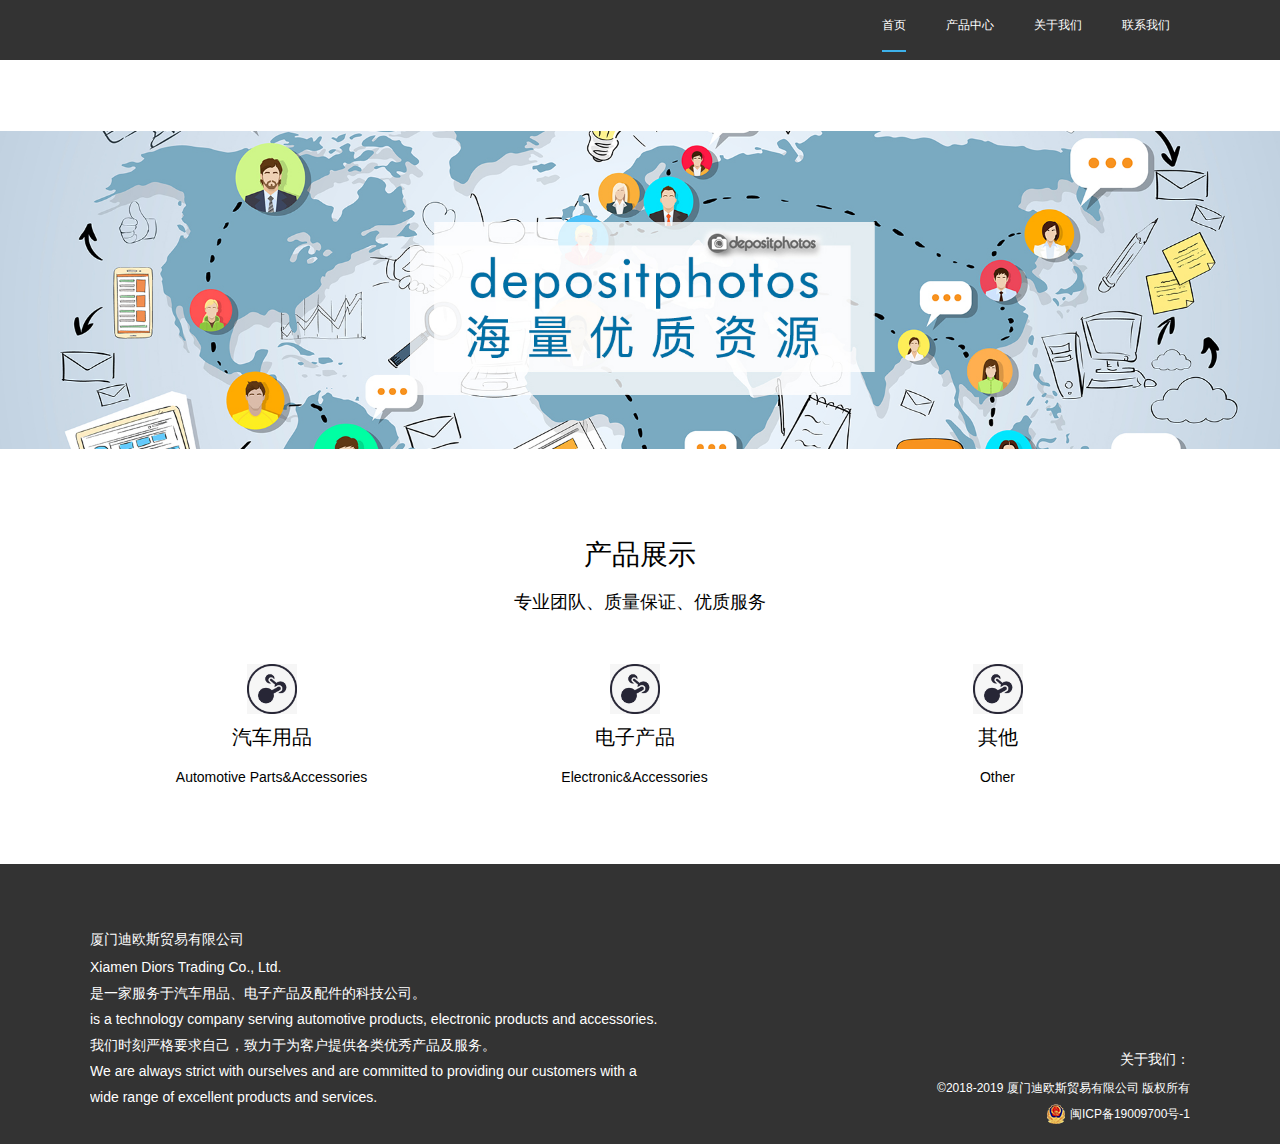
<file: index.html>
<!DOCTYPE html>
<html lang="en">
<head>
    <meta charset="UTF-8">
    <title>首页</title>
    <link rel="stylesheet" href="css/reset.css">
    <link rel="stylesheet" href="css/style.css">
</head>
<body>
<!--头部-->
<header>
    <div class="wrapper">
        <div class="logo"></div>
        <ul class="nav-list">
            <li class="item"><a class="active">首页</a></li>
            <li class="item"><a href="page/product.html">产品中心</a></li>
            <li class="item"><a href="page/about.html">关于我们</a></li>
            <li class="item"><a href="page/concat.html">联系我们</a></li>
        </ul>
    </div>
</header>
<div class="main-box">
    <div class="banner-box">
        <img src="img/banner.jpg">
    </div>
    <div class="product wrapper">
        <h3>产品展示</h3>
        <p>专业团队、质量保证、优质服务</p>
        <ul class="product-list">
            <li>
                <img src="img/icon.jpg">
                <h4>汽车用品</h4>
                <p>Automotive Parts&Accessories</p>
            </li>
            <li>
                <img src="img/icon.jpg">
                <h4>电子产品</h4>
                <p>Electronic&Accessories</p>
            </li>
            <li>
                <img src="img/icon.jpg">
                <h4>其他</h4>
                <p>Other</p>
            </li>
        </ul>
    </div>
</div>

<!--底部-->
<footer>
    <div class="wrapper">
        <div class="copy-idea left">
            <h4>厦门迪欧斯贸易有限公司</h4>
            <p>
                Xiamen Diors Trading Co., Ltd.<br>
                是一家服务于汽车用品、电子产品及配件的科技公司。<br>
                is a technology company serving automotive products, electronic products and accessories.<br>
                我们时刻严格要求自己，致力于为客户提供各类优秀产品及服务。<br>
                We are always strict with ourselves and are committed to providing our customers with a<br>
                wide range of excellent products and services.<br>
            </p>
        </div>
        <div class="copy-desc right">
            <h4>关于我们：</h4>
            <p>
                <small>©2018-2019 厦门迪欧斯贸易有限公司 版权所有</small>
                <a href="http://beian.miit.gov.cn" target="_blank"><img src="img/record.png">闽ICP备19009700号-1</a>
            </p>
        </div>
    </div>
</footer>
</body>
</html>
</file>
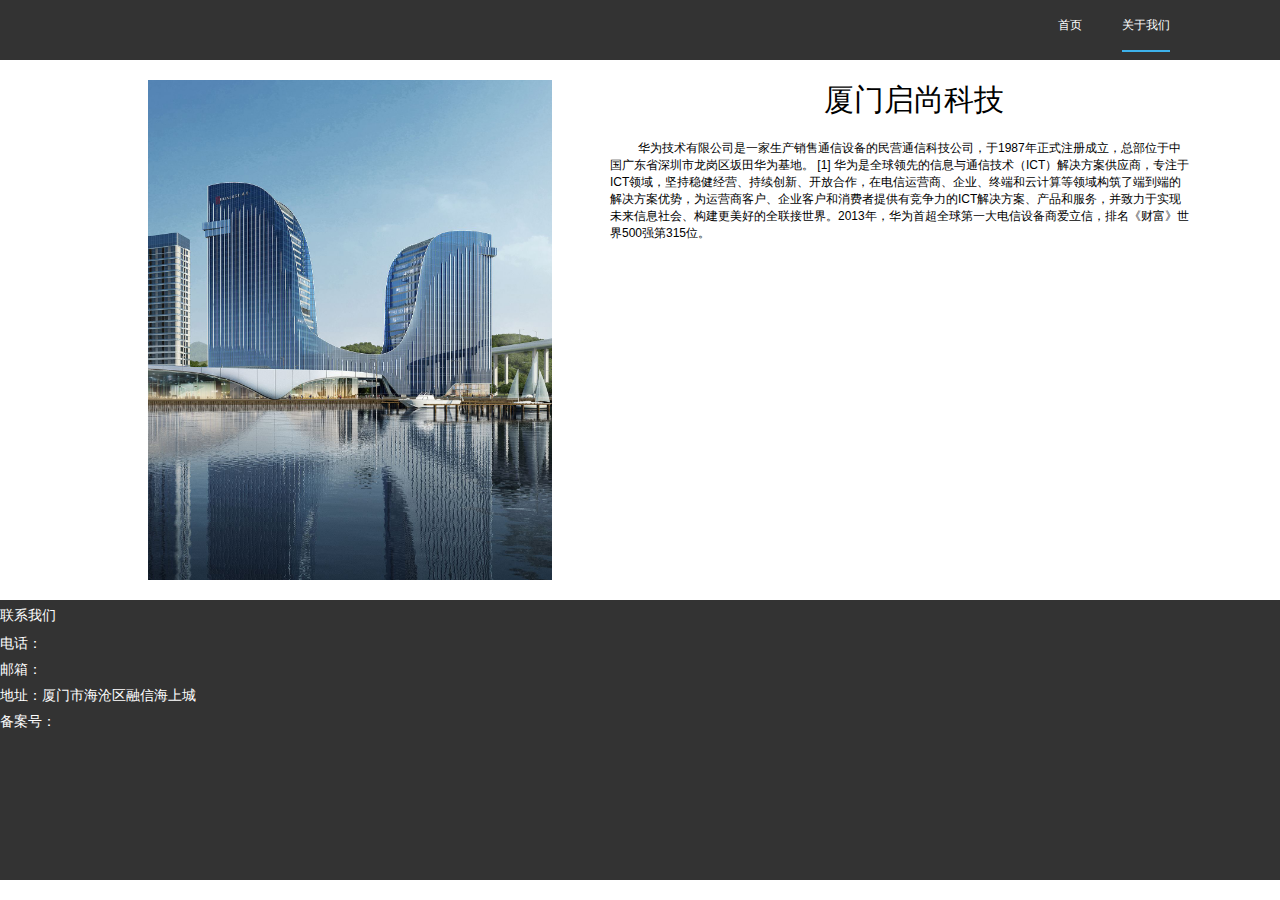
<file: page/about.html>
<!DOCTYPE html>
<html lang="en">
<head>
    <meta charset="UTF-8">
    <title>关于我们</title>
    <link rel="stylesheet" href="../css/reset.css">
    <link rel="stylesheet" href="../css/style.css">
</head>
<body>
<!--头部-->
<header>
    <div class="wrapper">
        <div class="logo"></div>
        <ul class="nav-list">
            <li class="item"><a href="../index.html">首页</a></li>
            <li class="item"><a class="active">关于我们</a></li>
        </ul>
    </div>
</header>
<div class="main-box">
    <div class="wrapper">
        <div class="company-photo">
            <img src="../img/company.jpg">
        </div>
        <div class="company-text">
            <h3>厦门启尚科技</h3>
            <p>华为技术有限公司是一家生产销售通信设备的民营通信科技公司，于1987年正式注册成立，总部位于中国广东省深圳市龙岗区坂田华为基地。 [1]  华为是全球领先的信息与通信技术（ICT）解决方案供应商，专注于ICT领域，坚持稳健经营、持续创新、开放合作，在电信运营商、企业、终端和云计算等领域构筑了端到端的解决方案优势，为运营商客户、企业客户和消费者提供有竞争力的ICT解决方案、产品和服务，并致力于实现未来信息社会、构建更美好的全联接世界。2013年，华为首超全球第一大电信设备商爱立信，排名《财富》世界500强第315位。</p>
        </div>
    </div>
</div>
<!--底部-->
<footer>
    <h4>联系我们</h4>
    <p>
        电话：<br>
        邮箱：<br>
        地址：厦门市海沧区融信海上城<br>
        备案号：
    </p>
</footer>
</body>
</html>
</file>
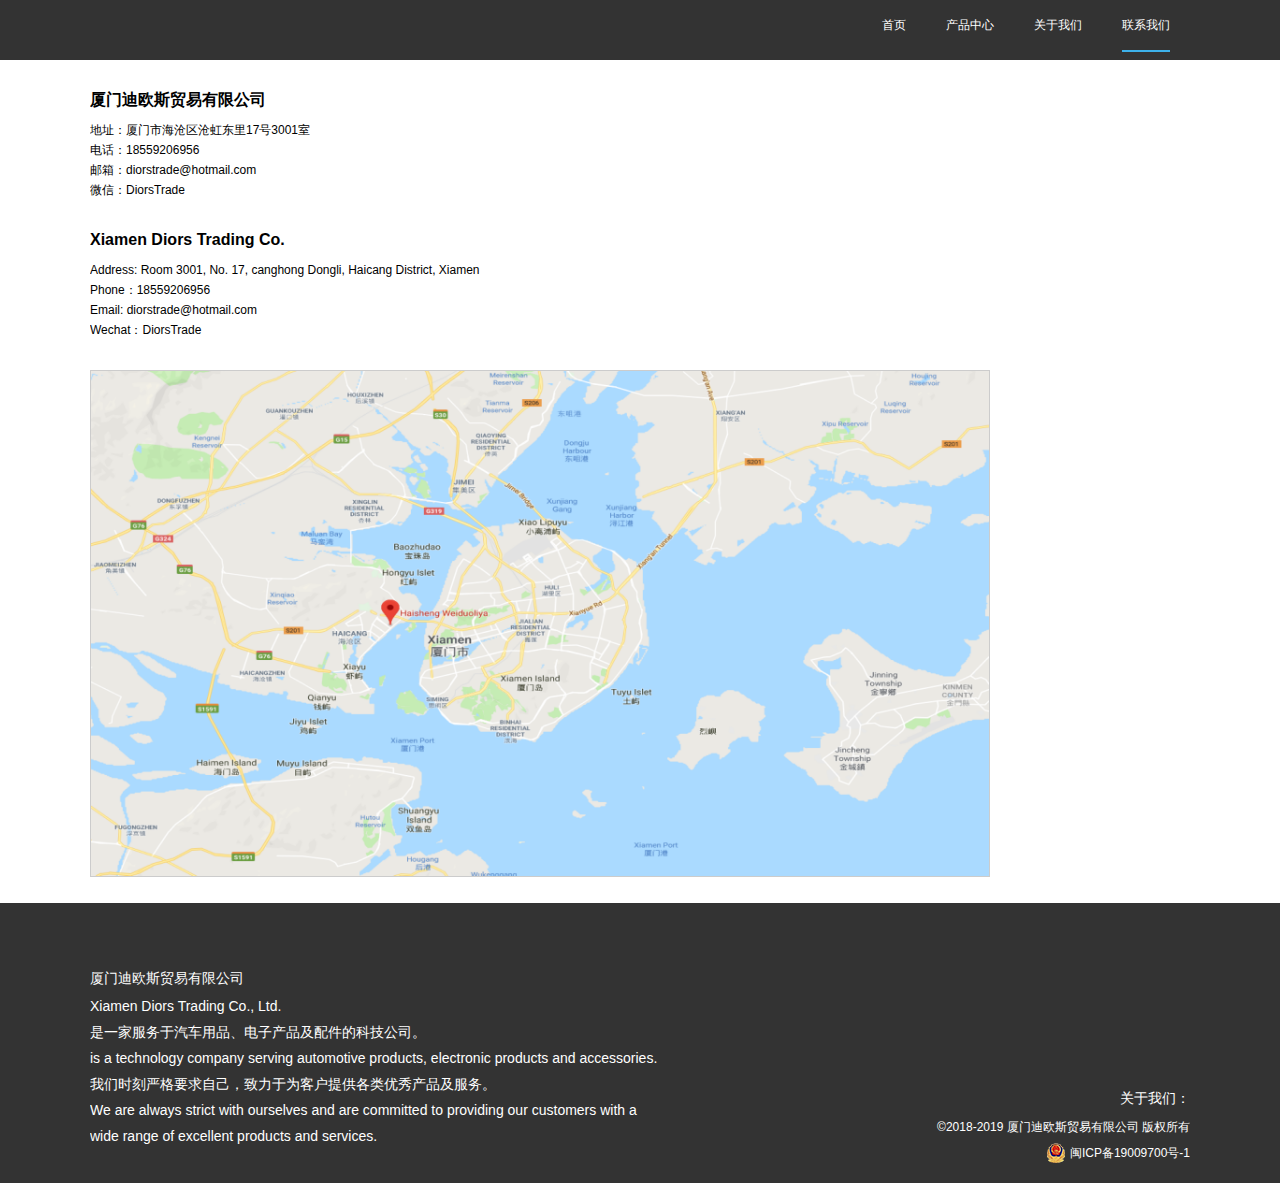
<file: page/concat.html>
<!DOCTYPE html>
<html lang="en">
<head>
    <meta charset="UTF-8">
    <title>联系我们</title>
    <link rel="stylesheet" href="../css/reset.css">
    <link rel="stylesheet" href="../css/style.css">
</head>
<body>
<!--头部-->
<header>
    <div class="wrapper">
        <div class="logo"></div>
        <ul class="nav-list">
            <li class="item"><a href="../index.html">首页</a></li>
            <li class="item"><a href="../page/product.html">产品中心</a></li>
            <li class="item"><a href="../page/about.html">关于我们</a></li>
            <li class="item"><a class="active">联系我们</a></li>
        </ul>
    </div>
</header>

<div class="main-box">
    <div class="wrapper">
        <div class="concat-us">
            <h2>厦门迪欧斯贸易有限公司</h2>
            <p>地址：厦门市海沧区沧虹东里17号3001室<br></p>
            <p>电话：18559206956</p>
            <p>邮箱：diorstrade@hotmail.com</p>
            <p>微信：DiorsTrade</p>
            <br>
            <h2>Xiamen Diors Trading Co.</h2>
            <p>Address: Room 3001, No. 17, canghong Dongli, Haicang District, Xiamen</p>
            <p>Phone：18559206956</p>
            <p>Email: diorstrade@hotmail.com</p>
            <p>Wechat：DiorsTrade</p>

            <img src="../img/map.png">
        </div>
    </div>
</div>

<!--底部-->
<footer>
    <div class="wrapper">
        <div class="copy-idea left">
            <h4>厦门迪欧斯贸易有限公司</h4>
            <p>
                Xiamen Diors Trading Co., Ltd.<br>
                是一家服务于汽车用品、电子产品及配件的科技公司。<br>
                is a technology company serving automotive products, electronic products and accessories.<br>
                我们时刻严格要求自己，致力于为客户提供各类优秀产品及服务。<br>
                We are always strict with ourselves and are committed to providing our customers with a<br>
                wide range of excellent products and services.<br>
            </p>
        </div>
        <div class="copy-desc right">
            <h4>关于我们：</h4>
            <p>
                <small>©2018-2019 厦门迪欧斯贸易有限公司 版权所有</small>
                <a href="http://beian.miit.gov.cn" target="_blank"><img src="../img/record.png">闽ICP备19009700号-1</a>
            </p>
        </div>
    </div>
</footer>
</body>
</html>
</file>
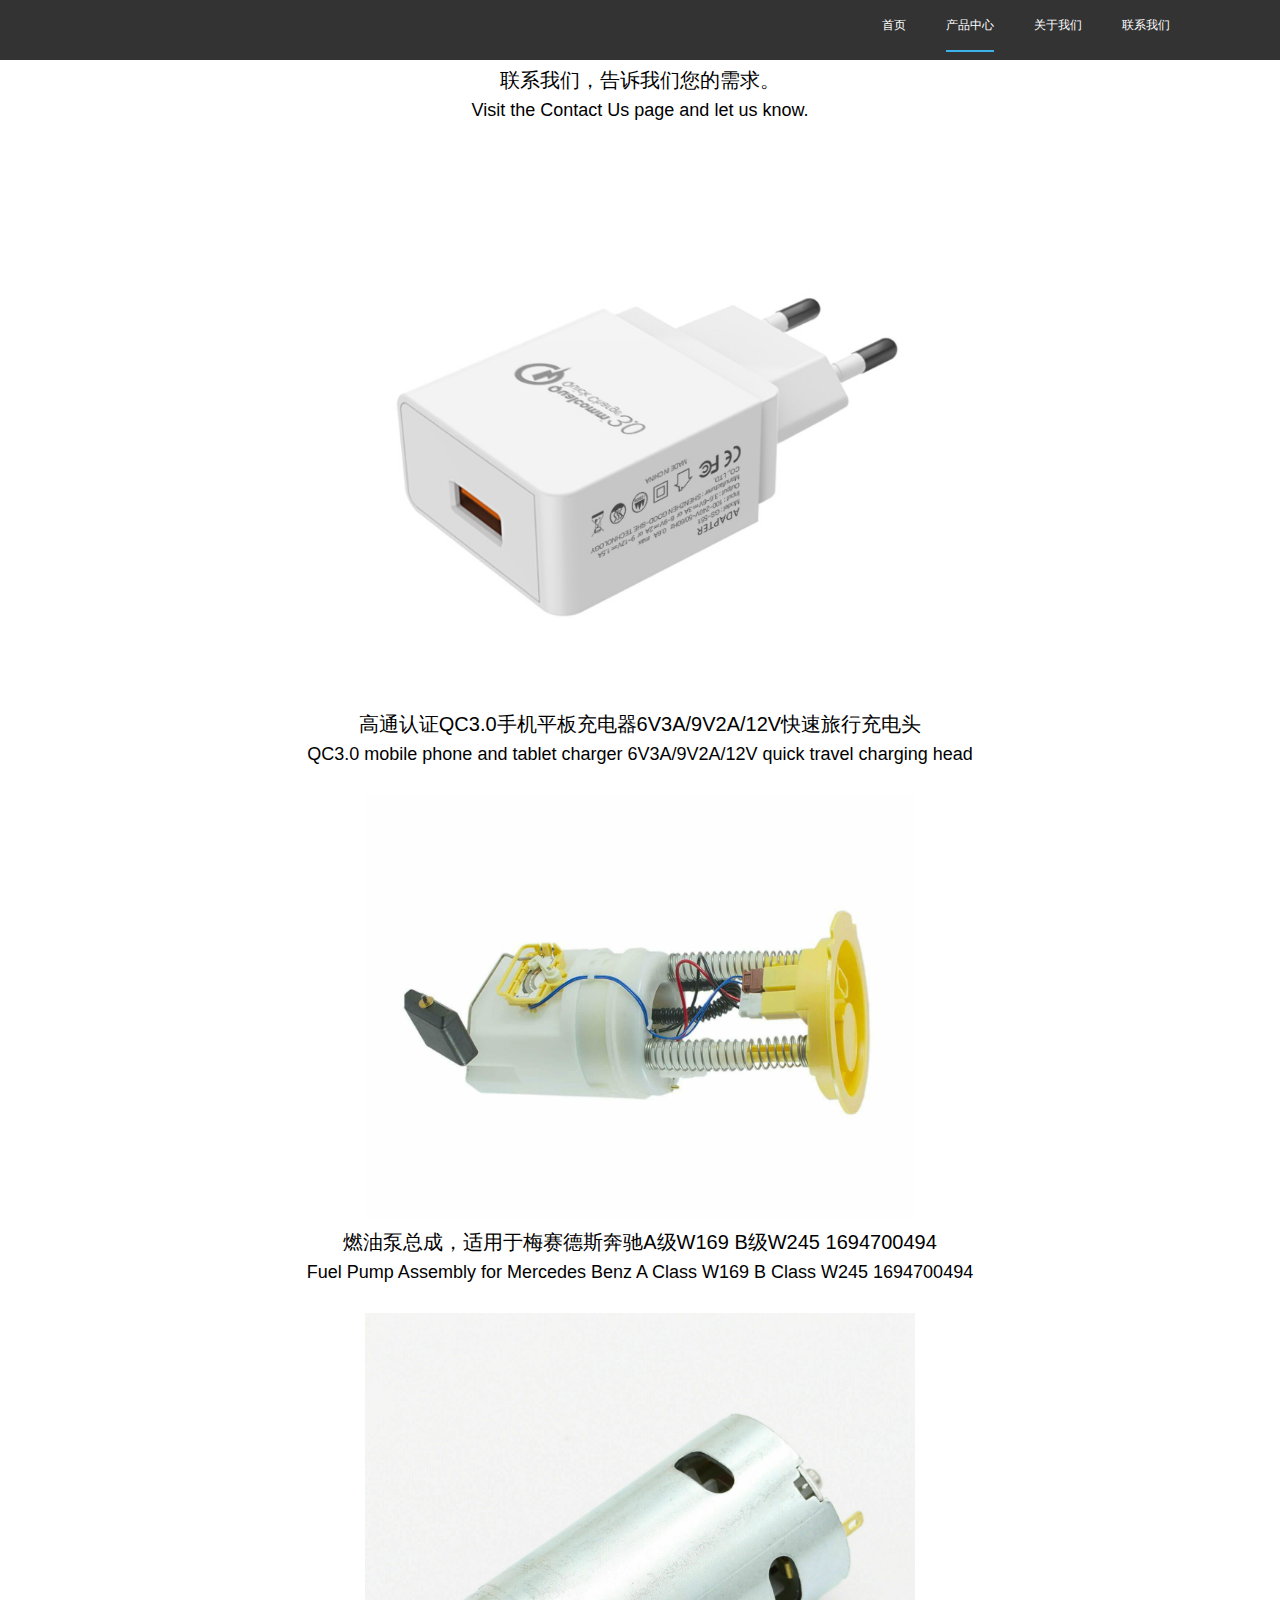
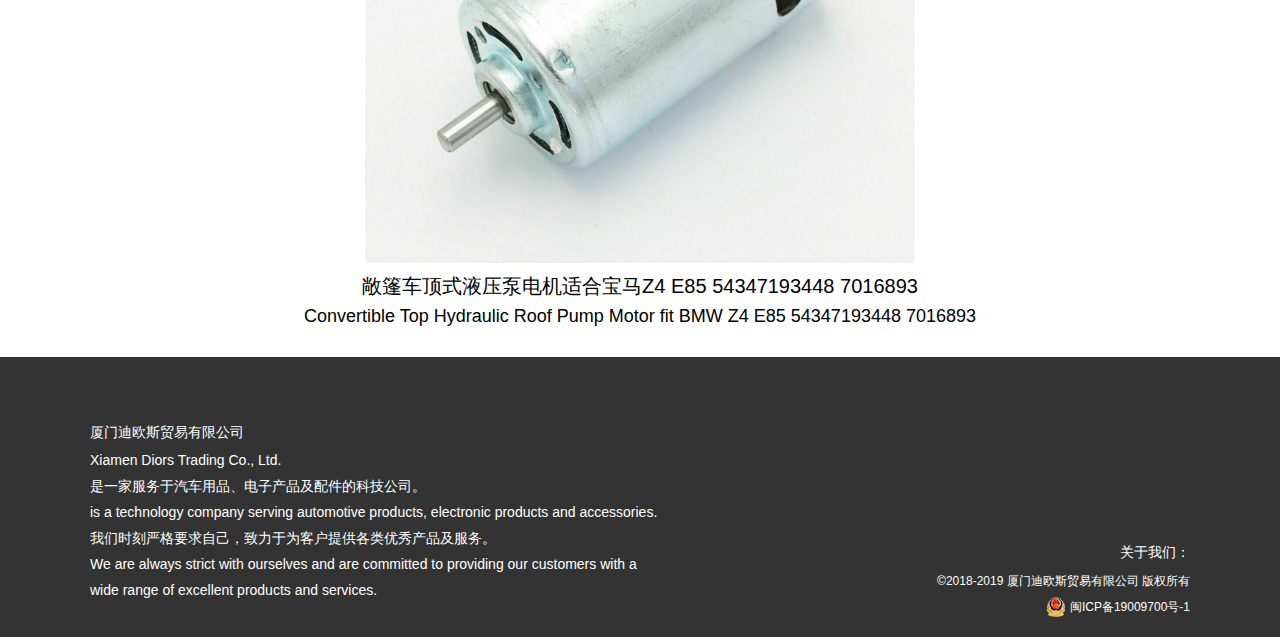
<file: page/product.html>
<!DOCTYPE html>
<html lang="en">
<head>
    <meta charset="UTF-8">
    <title>产品中心</title>
    <link rel="stylesheet" href="../css/reset.css">
    <link rel="stylesheet" href="../css/style.css">
</head>
<body>
<!--头部-->
<header>
    <div class="wrapper">
        <div class="logo"></div>
        <ul class="nav-list">
            <li class="item"><a href="../index.html">首页</a></li>
            <li class="item"><a class="active">产品中心</a></li>
            <li class="item"><a href="../page/about.html">关于我们</a></li>
            <li class="item"><a href="../page/concat.html">联系我们</a></li>
        </ul>
    </div>
</header>

<div class="main-box">
    <div class="product wrapper">
        <div class="product-detail">
            <h1>联系我们，告诉我们您的需求。</h1>
            <p>Visit the Contact Us page and let us know.</p>
        </div>
        <div class="product-detail">
            <img src="../img/product/CDT003.png">
            <h1>高通认证QC3.0手机平板充电器6V3A/9V2A/12V快速旅行充电头</h1>
            <p>QC3.0 mobile phone and tablet charger 6V3A/9V2A/12V quick travel charging head</p>
        </div>
        <div class="product-detail">
            <img src="../img/product/FP001.jpg">
            <h1>燃油泵总成，适用于梅赛德斯奔驰A级W169 B级W245 1694700494</h1>
            <p>Fuel Pump Assembly for Mercedes Benz A Class W169 B Class W245 1694700494</p>
        </div>
        <div class="product-detail">
            <img src="../img/product/RP002.jpg">
            <h1>敞篷车顶式液压泵电机适合宝马Z4 E85 54347193448 7016893</h1>
            <p>Convertible Top Hydraulic Roof Pump Motor fit BMW Z4 E85 54347193448 7016893</p>
        </div>
    </div>
</div>

<!--底部-->
<footer>
    <div class="wrapper">
        <div class="copy-idea left">
            <h4>厦门迪欧斯贸易有限公司</h4>
            <p>
                Xiamen Diors Trading Co., Ltd.<br>
                是一家服务于汽车用品、电子产品及配件的科技公司。<br>
                is a technology company serving automotive products, electronic products and accessories.<br>
                我们时刻严格要求自己，致力于为客户提供各类优秀产品及服务。<br>
                We are always strict with ourselves and are committed to providing our customers with a<br>
                wide range of excellent products and services.<br>
            </p>
        </div>
        <div class="copy-desc right">
            <h4>关于我们：</h4>
            <p>
                <small>©2018-2019 厦门迪欧斯贸易有限公司 版权所有</small>
                <a href="http://beian.miit.gov.cn" target="_blank"><img src="../img/record.png">闽ICP备19009700号-1</a>
            </p>
        </div>
    </div>
</footer>
</body>
</html>
</file>
<file: css/style.css>
/*全局*/
.wrapper {
    width: 1100px;
    margin: 0 auto;
    overflow: auto;
}
/*导航栏*/
header {
    height: 60px;
    width: 100%;
    background: #333;
}
.logo {
    float: left;
}
.nav-list {
    float: right;
}
.nav-list li {
    float: left;
    margin: 0 20px;
    position: relative;
}
.nav-list li a {
    color: #fff;
    line-height: 50px;
    display: block;
    transition: .5s;
}
.nav-list li a:hover {
    border-bottom: 2px solid #3db1ea;
}
.nav-list li a.active {
    border-bottom: 2px solid #3db1ea;
}

/*内容主体*/
.banner-box {
    width: 100%;
    height: 460px;
    overflow: hidden;
    display: flex;
    flex-direction: row;
    justify-content: center;
    align-items: center;
}
.banner-box img {
    width: 100%;
}

.product {
    text-align: center;
}
.product h3 {
    font-size: 28px;
    line-height: 70px;
}
.product p {
    font-size: 18px;
}
.product .product-list {
    width: 100%;
    overflow: auto;
    margin: 50px 0;
}
.product .product-list li {
    width: 33%;
    height: 150px;
    float: left;
}
.product .product-list li img {
    width: 50px;
    margin: 0 auto;
}
.product .product-list li h4 {
    font-size: 20px;
    line-height: 40px;
}
.product .product-list li p {
    font-size: 14px;
    line-height: 40px;
}

/*产品中心*/
.product-detail {
    width: 100%;
    margin-bottom: 30px;
}
.product-detail img {
    width: 50%;
}
.product-detail h1 {
    font-size: 20px;
    line-height: 40px;
}

/*关于我们*/
.company-photo {
    width: 440px;
    height: 500px;
    margin: 20px 40px;
    float: left;
    display: flex;
    overflow: hidden;
    justify-content: center;
    align-items: center;
}
.company-photo img {
    height: 100%;

}
.company-text {
    width: 580px;
    float: right;
    text-indent: 28px;

}
.company-text h3 {
    text-align: center;
    font-size: 30px;
    line-height: 80px;
}
.copy-detail p {
    font-size: 16px;
    line-height: 26px;
}
.copy-detail p b {
    font-size: 16px;
}
.concat-us {
    padding: 20px 0;
    float: left;
    line-height: 20px;
}
.concat-us h2 {
    font-size: 16px;
    line-height: 40px;
    font-weight: 600;
}

.concat-us img {
    width: 900px;
    margin-top: 30px;
    border: 1px solid #ccc;
}

/*底部栏*/
footer {
    height: 280px;
    width: 100%;
    background: #333;
    color: #fff;
}
footer h4 {
    font-size: 14px;
    line-height: 30px;
}
footer p {
    font-size: 14px;
    line-height: 26px;
}
footer small {
    font-size: 12px;
}
footer a {
    color: #fff;
    display: flex;
    justify-content: flex-end;
    align-items: center;
}
footer a img {
    margin-right: 4px;
}
.copy-idea {
    padding-top: 60px;
}
.copy-desc {
    padding-top: 180px;
    text-align: right;
}
</file>
